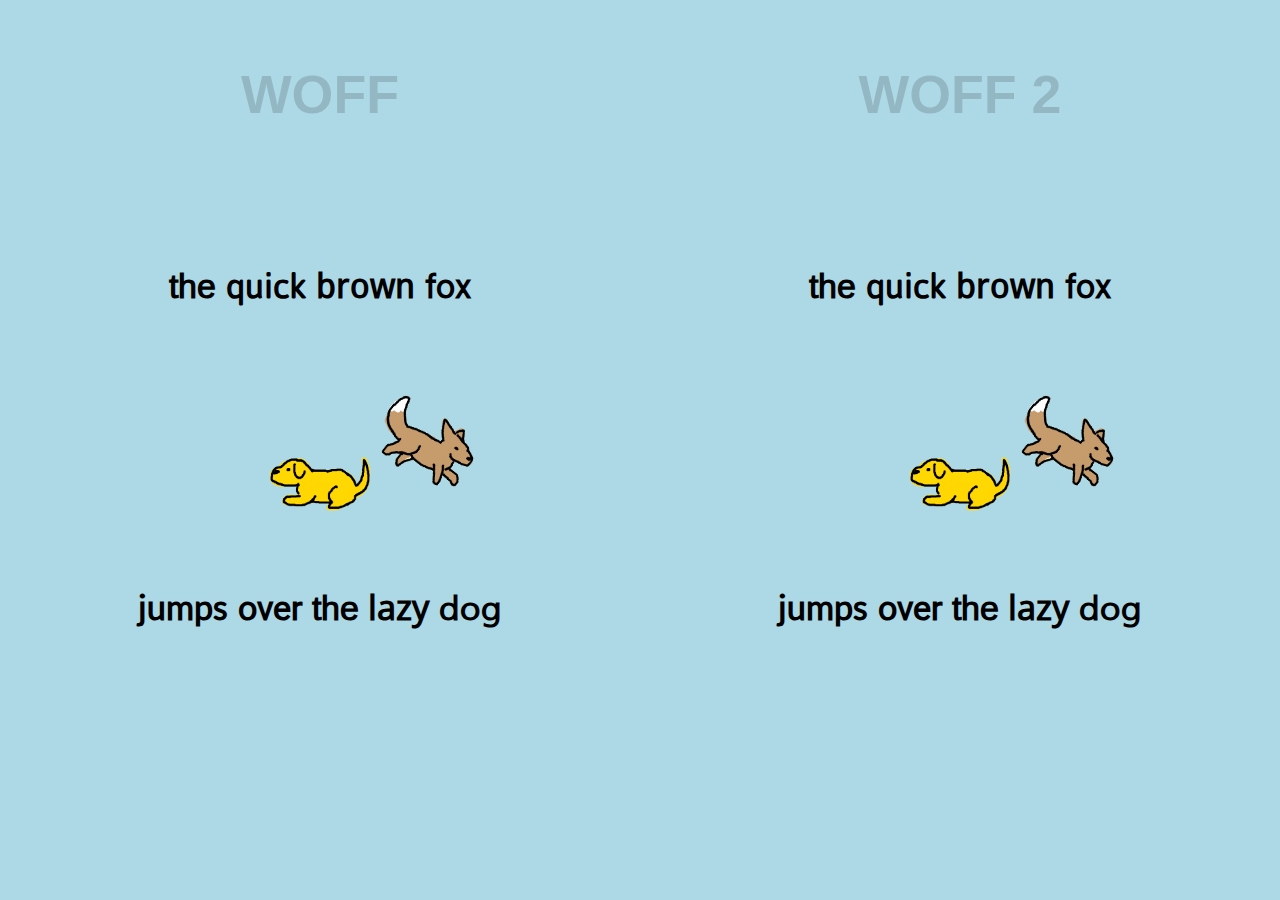
<file: index.html>
<!DOCTYPE html>
<html lang="en">

<head>
  <meta charset="utf-8" />
  <title>Quick Brown WOFF</title>
  <meta name="viewport" content="initial-scale=1.0, user-scalable=no, width=device-width">
  <style>

    html, body {
      height: 100%;
      margin: 0;
      padding: 0;
    }

    body {
      font-size: calc(0.85em + 0.4vmin);
      overflow: hidden;
    }

    iframe {
      display: inline-block;
      float: left;
      height: 100%;
      width: 50%;
      border: none;
    }

  </style>

</head>

<body>

  <iframe src="woff.html"></iframe>
  <iframe src="woff2.html"></iframe>

  <script>

  </script>

</body>

</html>
</file>
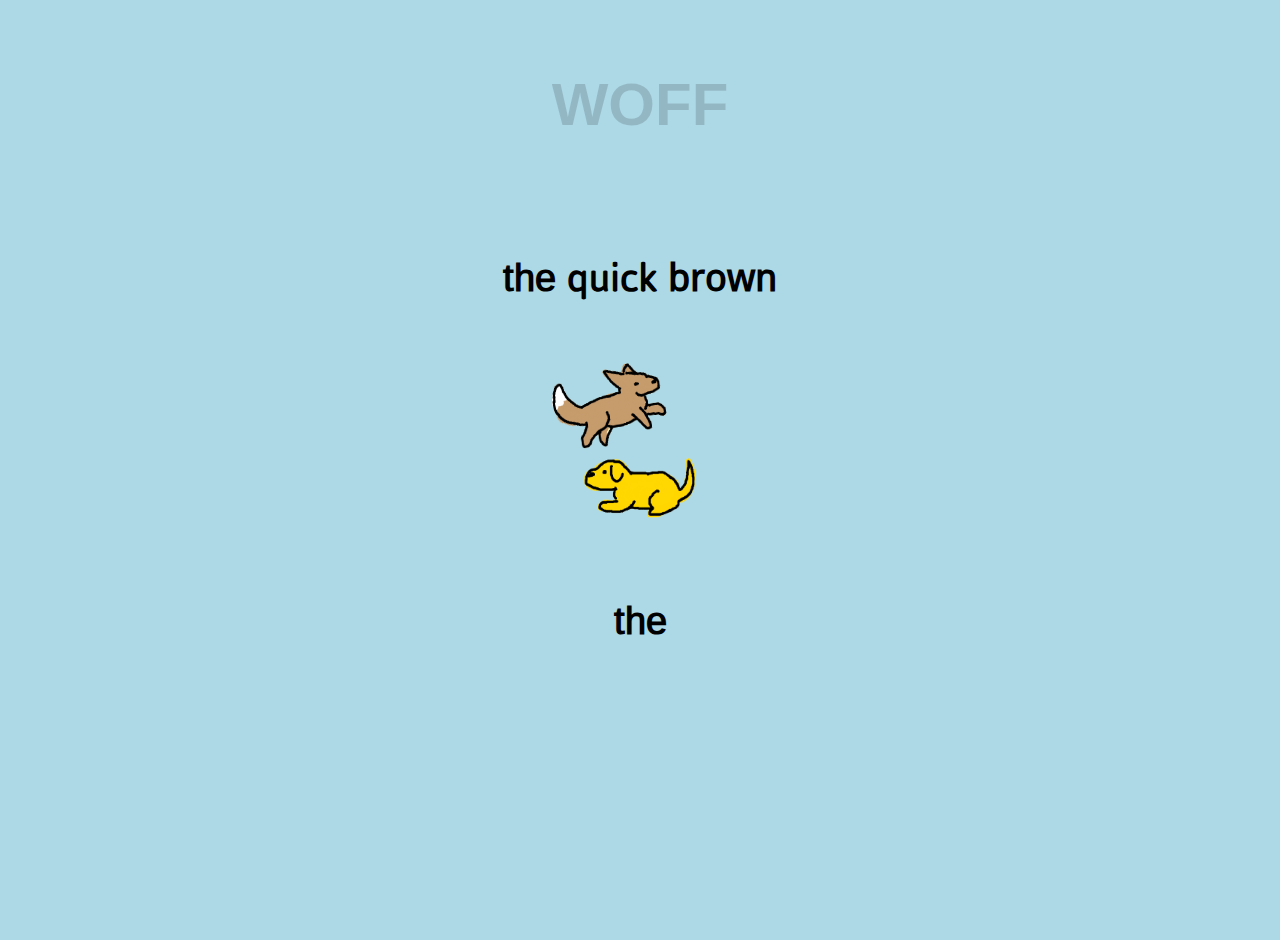
<file: woff.html>
<!DOCTYPE html>
<html lang="en">

<head>
  <meta charset="utf-8" />
  <title>Quick Brown WOFF</title>
  <meta name="viewport" content="initial-scale=1.0, user-scalable=no, width=device-width">

  <link href="css/global.css" rel="stylesheet" type="text/css" />

</head>

<body>

  <h1>WOFF</h1>

  <div id="top">
    <span class="the"></span>
    <span class="quick"></span>
    <span class="brown"></span>
    <span class="fox"></span>
  </div>

  <div id="images">
    <div id="brown_fox">
      <img src="images/brown-fox.png"/>
    </div>
    <div id="lazy_dog">
      <img src="images/lazy-dog.png" />
    </div>
  </div>

  <div id="bottom">
    <span class="jumps"></span>
    <span class="over"></span>
    <span class="the"></span>
    <span class="lazy"></span>
    <span class="dog"></span>
  </div>


<script src="js/promise.min.js"></script>
<script src="js/fontfaceobserver.js"></script>
<script src="js/load-fonts.js"></script>
<script>
  // https://fonts.googleapis.com/css?family=Roboto|Lato|Source+Sans+Pro|Droid+Sans|Arimo|Noto+Sans|Hind|Muli|Asap
  loadFonts('woff', ['the', 'quick', 'brown', 'fox', 'jumps', 'over', 'lazy', 'dog']);
</script>

</body>

</html>
</file>
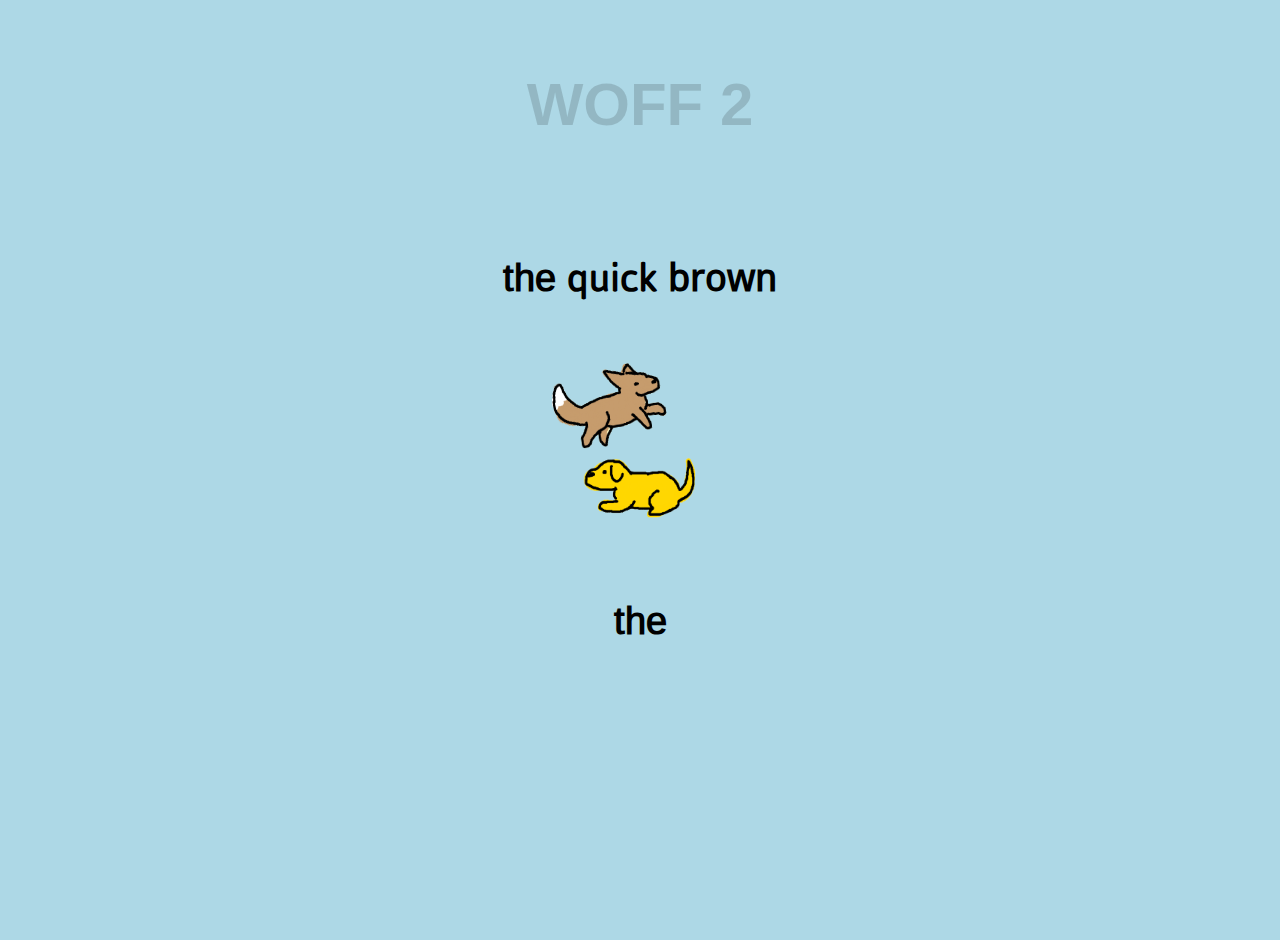
<file: woff2.html>
<!DOCTYPE html>
<html lang="en">

<head>
  <meta charset="utf-8" />
  <title>Quick Brown WOFF 2</title>
  <meta name="viewport" content="initial-scale=1.0, user-scalable=no, width=device-width">

  <link href="css/global.css" rel="stylesheet" type="text/css" />

</head>

<body>

  <h1>WOFF 2</h1>

  <div id="top">
    <span class="the"></span>
    <span class="quick"></span>
    <span class="brown"></span>
    <span class="fox"></span>
  </div>

  <div id="images">
    <div id="brown_fox">
      <img src="images/brown-fox.png"/>
    </div>
    <div id="lazy_dog">
      <img src="images/lazy-dog.png" />
    </div>
  </div>

  <div id="bottom">
    <span class="jumps"></span>
    <span class="over"></span>
    <span class="the"></span>
    <span class="lazy"></span>
    <span class="dog"></span>
  </div>


<script src="js/promise.min.js"></script>
<script src="js/fontfaceobserver.js"></script>
<script src="js/load-fonts.js"></script>
<script>
  // https://fonts.googleapis.com/css?family=Roboto|Lato|Source+Sans+Pro|Droid+Sans|Arimo|Noto+Sans|Hind|Muli|Asap
  loadFonts('woff2', ['the', 'quick', 'brown', 'fox', 'jumps', 'over', 'lazy', 'dog']);
</script>

</body>

</html>
</file>
<file: css/global.css>
html, body {
  height: 100%;
  margin: 0;
  padding: 0;
}

body {
  font-family: Arial;
  font-size: calc(0.6em + 0.6vmin);
  background: lightblue;
  overflow: hidden;
}

h1 {
  font-size: 4em;
  padding: 0.5em;
  text-align: center;
  color: rgba(0,0,0,0.15)
}

#top, #bottom {
  position: absolute;
  width: 100%;
  padding: 0 2em;
  font-size: 2.5em;
  font-weight: bold;
  text-align: center;
  -webkit-box-sizing: border-box;
  box-sizing: border-box;
}

#top {
  bottom: 50%;
  -webkit-transform: translateY(-4em);
  transform: translateY(-4em);
}

#bottom {
  top: 50%;
  -webkit-transform: translateY(4em);
  transform: translateY(4em);
}

#images {
  position: absolute;
  top: 50%;
  left: 50%;
  height: 20em;
}

#images div {
  position: absolute;
  top: 50%;
  width: 10em;
}

#images img {
  display: block;
  position: absolute;
  left: 50%;
  max-width: 75%;
  -webkit-transform: translate(-50%, 0%);
  transform: translate(-50%, 0%);
}

#brown_fox {
  height: 20em;
  margin: -10.5em 0 0 -5em;
  -webkit-transform: rotate(-38deg);
  transform: rotate(-38deg);
  -webkit-transition: -webkit-transform 1s ease;
  transition: transform 1s ease;
}

#brown_fox img {
  bottom: 100%;
}

#lazy_dog {
  margin: -9.5em 0 0 -5em;
}

#lazy_dog img {
  top: 100%;
}

[jump="1"] #brown_fox {
  -webkit-transform: rotate(-28.5deg);
  transform: rotate(-28.5deg);
}

[jump="2"] #brown_fox {
  -webkit-transform: rotate(-19deg);
  transform: rotate(-19deg);
}

[jump="3"] #brown_fox {
  -webkit-transform: rotate(-9.5deg);
  transform: rotate(-9.5deg);
}

[jump="4"] #brown_fox {
  -webkit-transform: rotate(0deg);
  transform: rotate(0deg);
}

[jump="5"] #brown_fox {
  -webkit-transform: rotate(9.5deg);
  transform: rotate(9.5deg);
}

[jump="6"] #brown_fox {
  -webkit-transform: rotate(19deg);
  transform: rotate(19deg);
}

[jump="7"] #brown_fox {
  -webkit-transform: rotate(28.5deg);
  transform: rotate(28.5deg);
}

[jump="8"] #brown_fox {
  -webkit-transform: rotate(38deg);
  transform: rotate(38deg);
}
</file>
